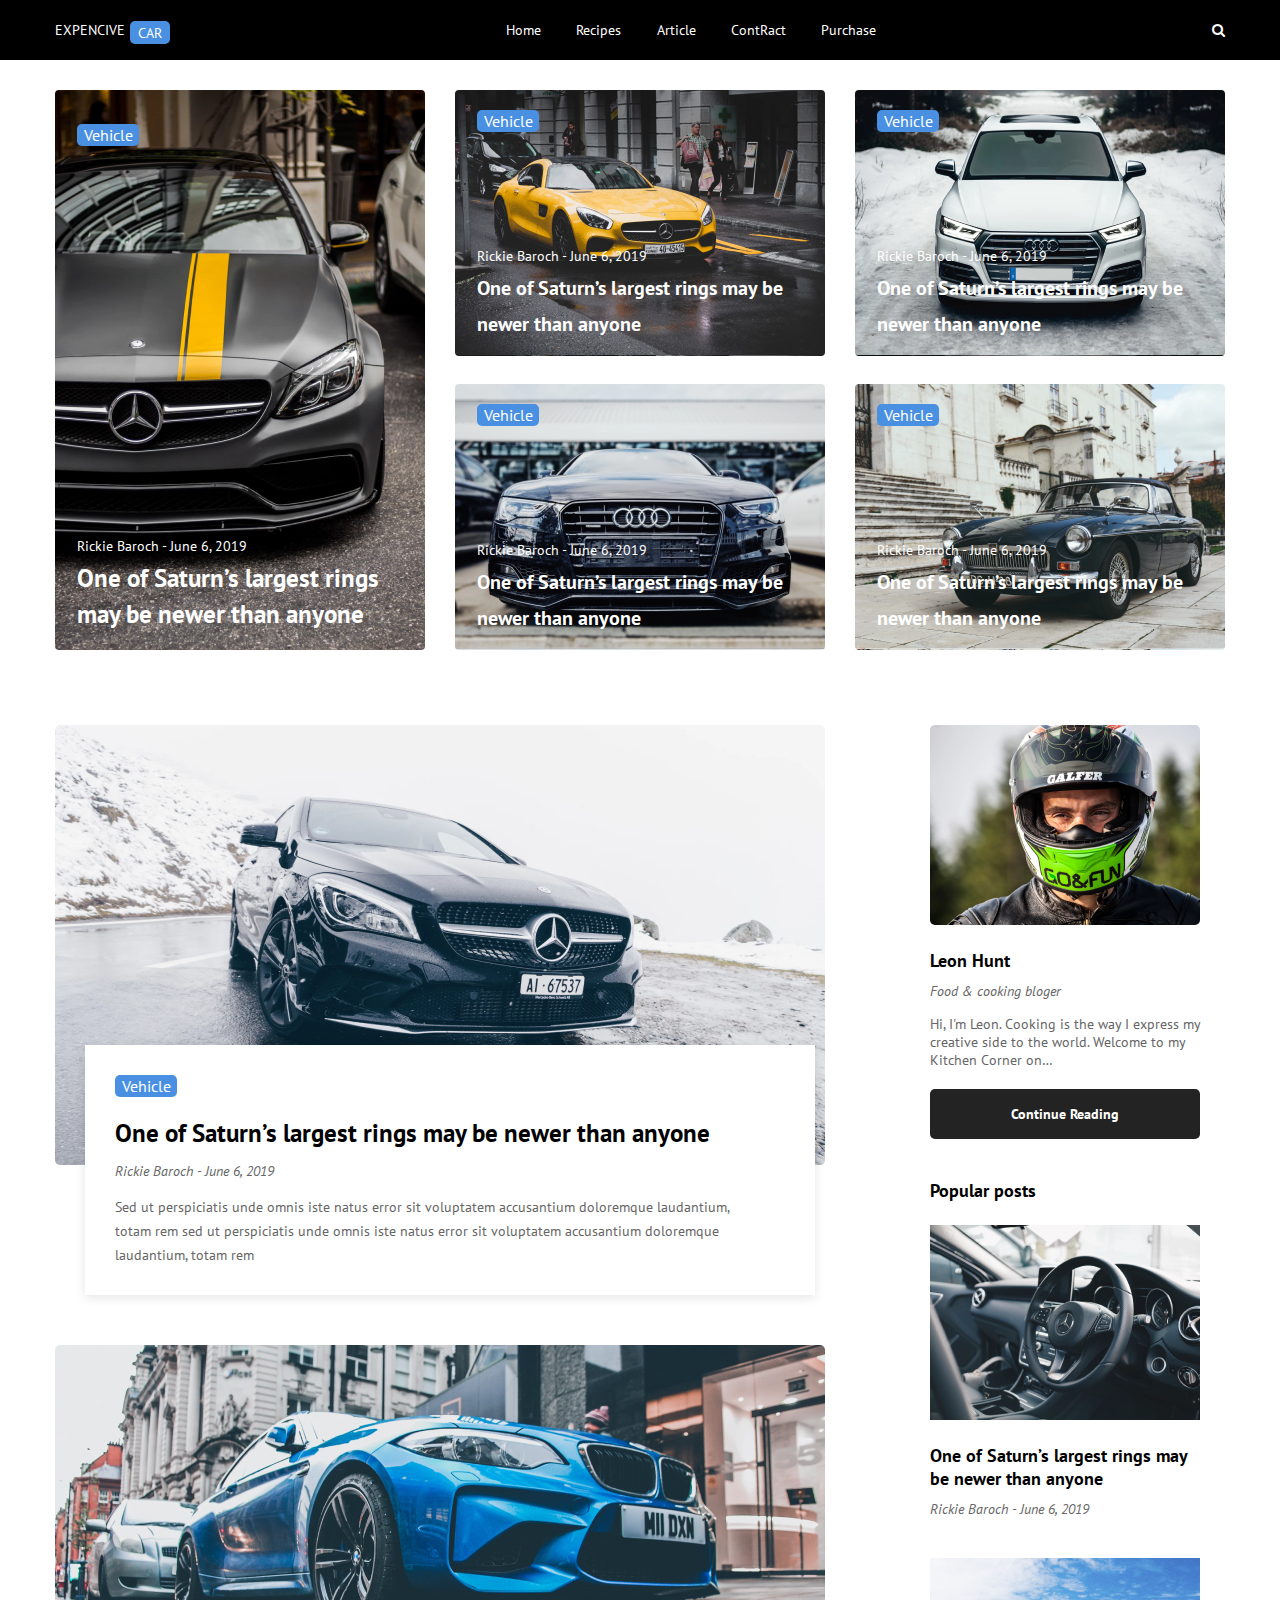
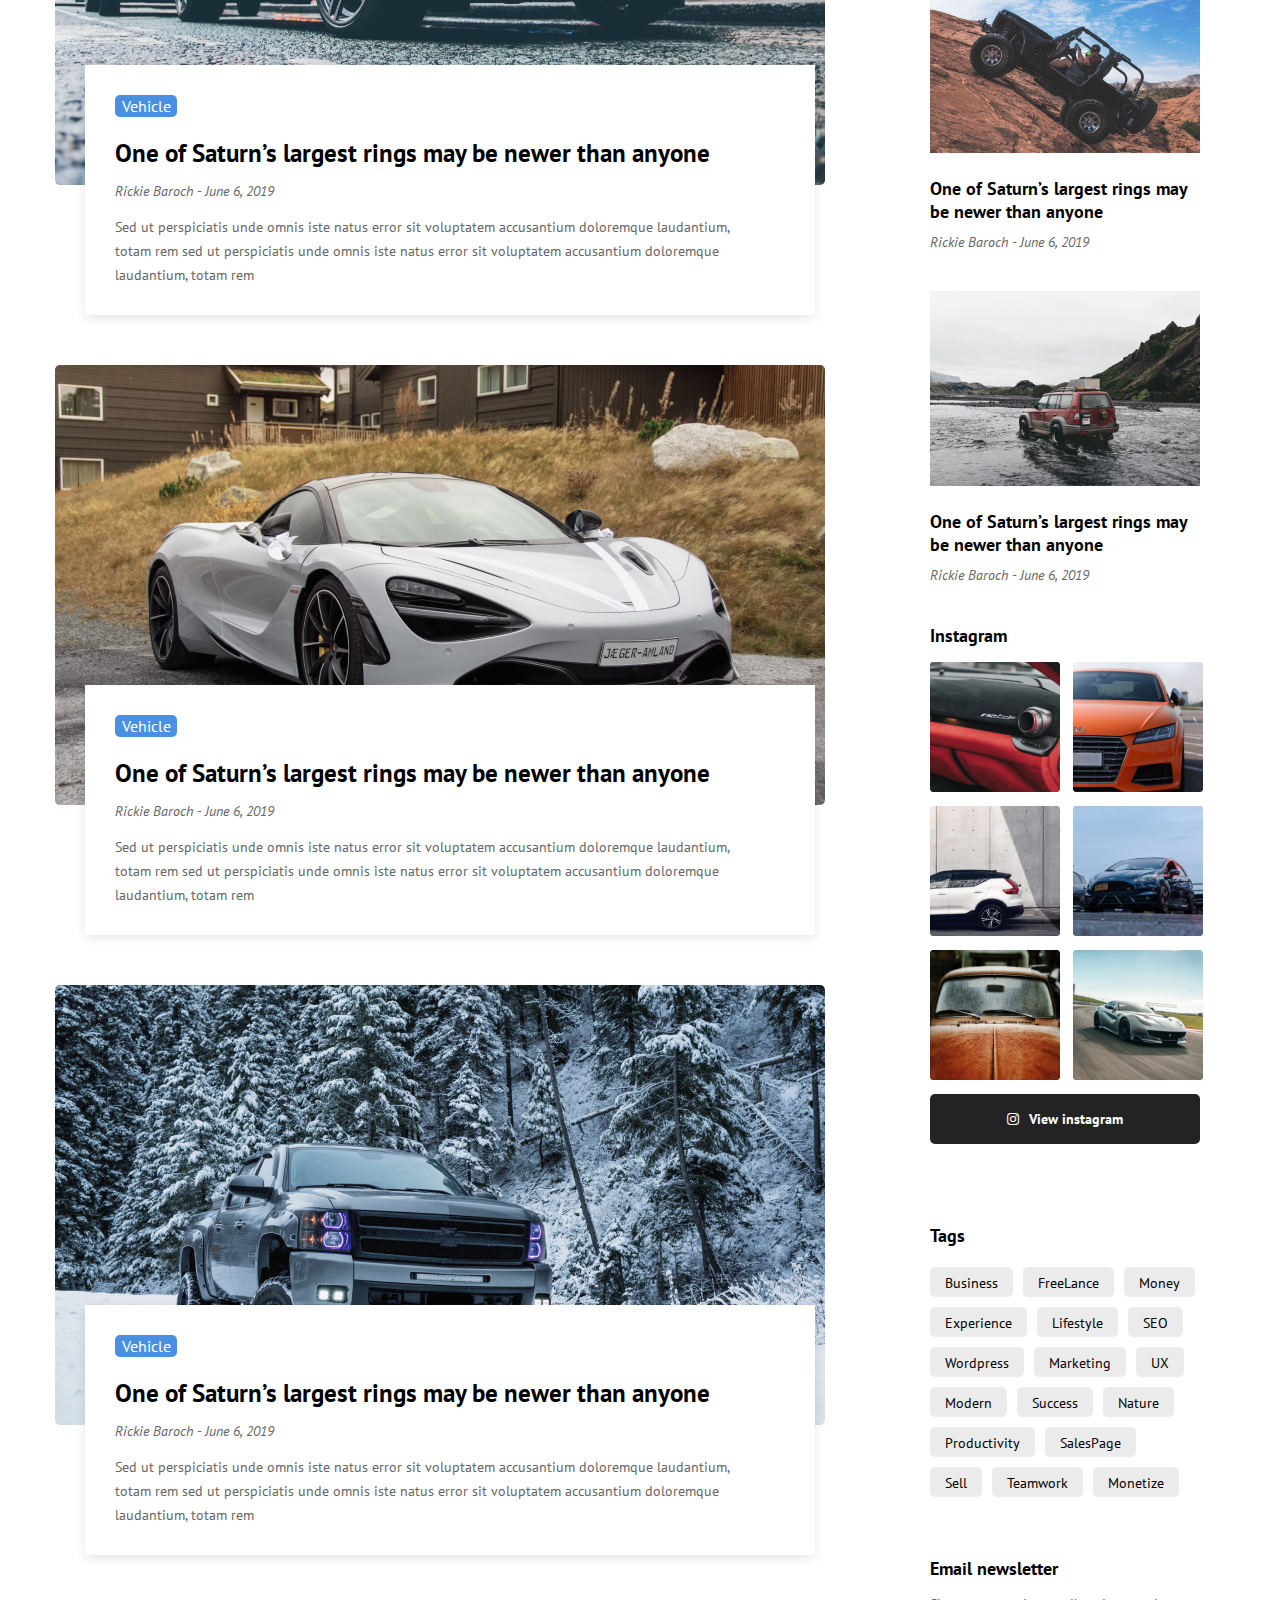
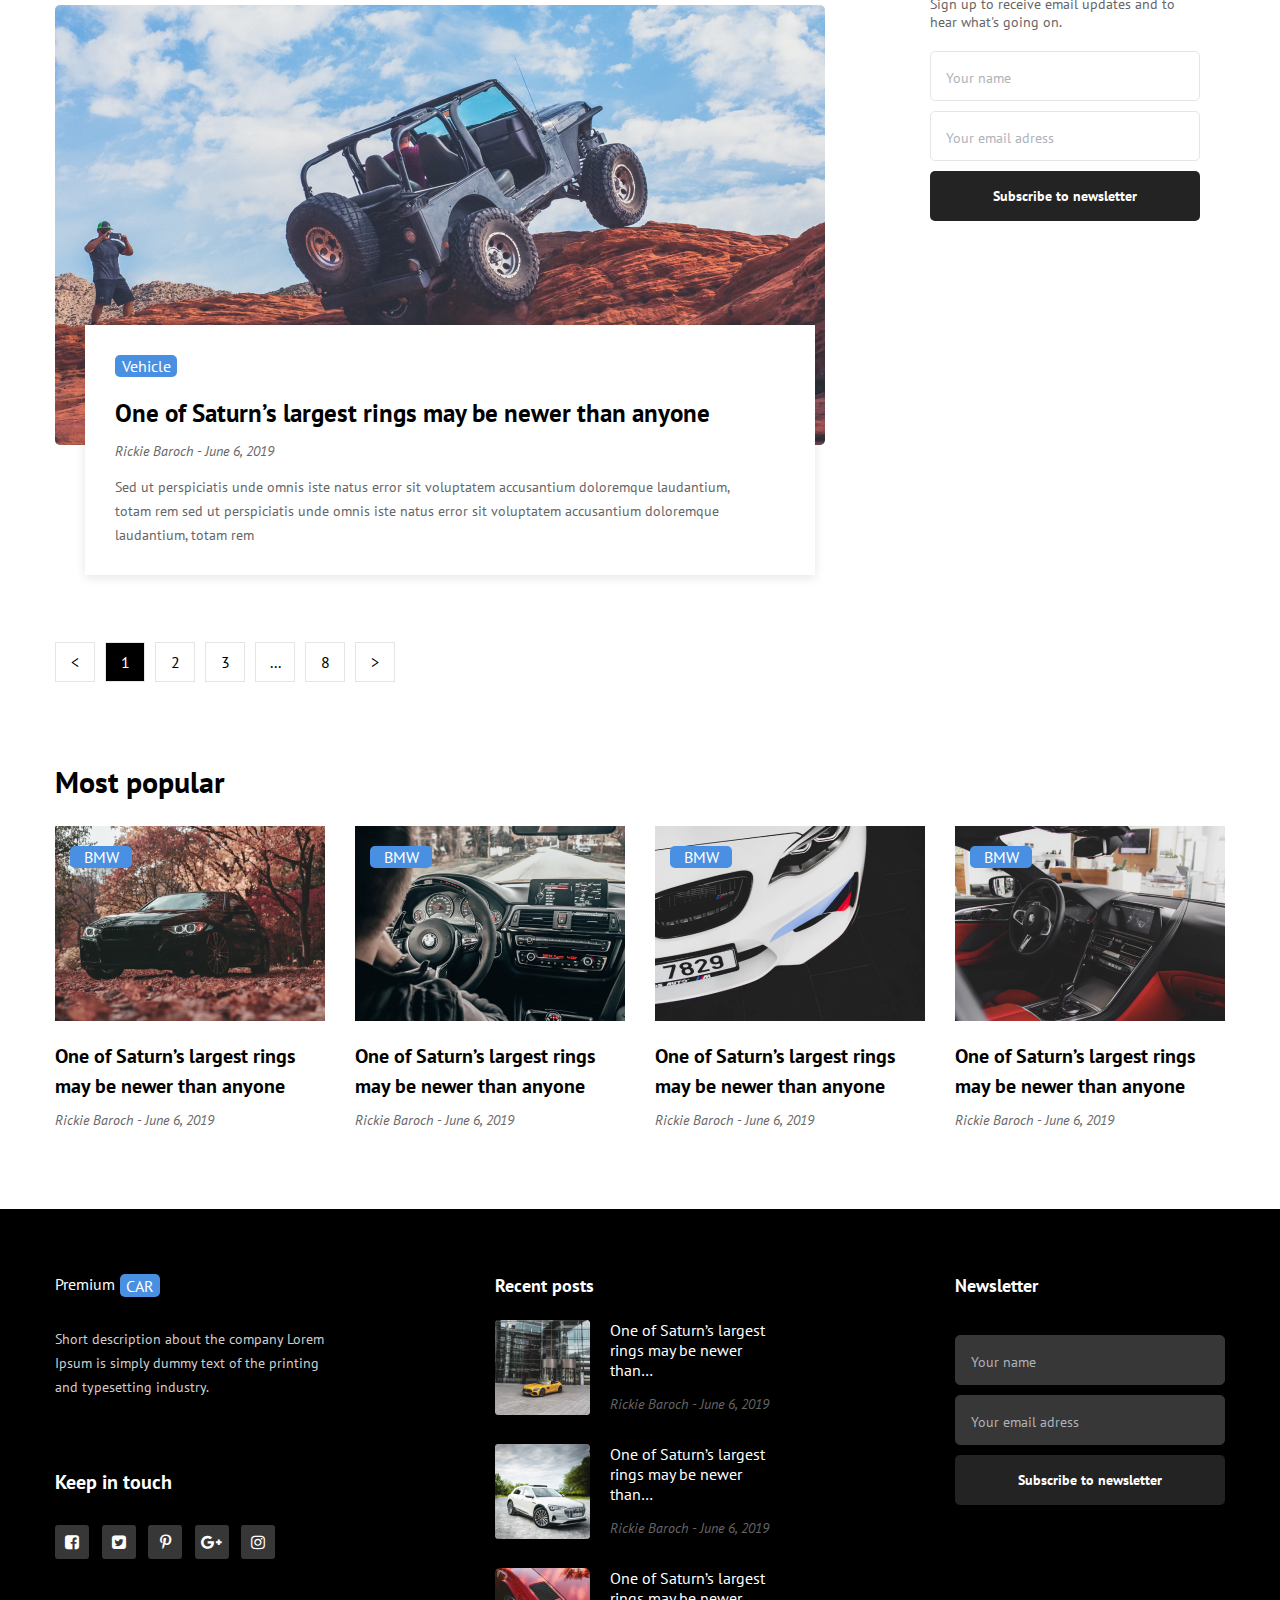
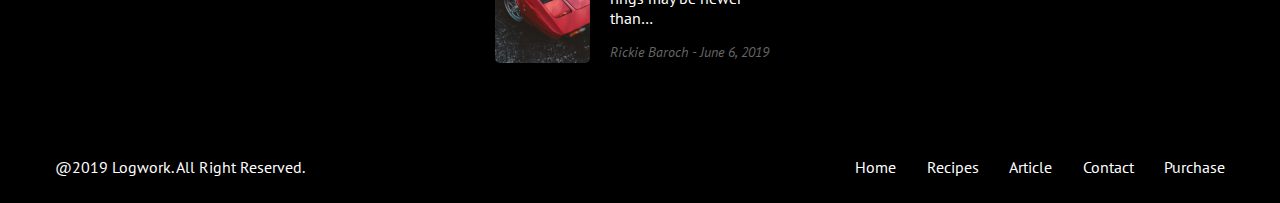
<file: index.html>
<!DOCTYPE html>
<html>

<head>
    <meta charset="utf-8">
    <meta name="viewport" content="width=device-width, initial-scale=1">
    <link rel="stylesheet" type="text/css" href="https://cdnjs.cloudflare.com/ajax/libs/font-awesome/4.7.0/css/font-awesome.min.css">
    <link rel="preconnect" href="https://fonts.googleapis.com">
    <link rel="preconnect" href="https://fonts.gstatic.com" crossorigin>
    <link href="https://fonts.googleapis.com/css2?family=Inter:wght@700&family=PT+Sans:ital,wght@0,400;0,700;1,400&family=Roboto:wght@700&display=swap" rel="stylesheet">
    <link rel="stylesheet" type="text/css" href="lesson-4.css">
    <title>branch main</title>
</head>

<body>
    <header>
        <div class="container_general">
            <div class="head_navigation">
                <div class="premium">
                    <span>EXPENCIVE</span>
                    <div class="car">CAR</div>
                </div>
                <div class="head_menu">
                    <ul>
                        <li><a href="#">Home</a></li>
                        <li><a href="#">Recipes</a></li>
                        <li><a href="#">Article</a></li>
                        <li><a href="#">ContRact</a></li>
                        <li><a href="#">Purchase</a></li>
                    </ul>
                </div>
                <div class="search_icon">
                    <i class="fa fa-search" aria-hidden="true"></i>
                </div>
            </div>
        </div>
    </header>
    <div class="container_general">
        <div class="previews">
            <div class="preview_1">
                <div class="vehicle_button_1">Vehicle</div>
                <div class="text_14_normal">Rickie Baroch - June 6, 2019</div>
                <div class="text_25_normal">One of Saturn’s largest rings may be newer than anyone</div>
            </div>
            <div class="preview_2">
                <div class="previev_2_1">
                    <div class="vehicle_button_2">Vehicle</div>
                    <div class="text_14_normal">Rickie Baroch - June 6, 2019</div>
                    <div class="text_20_normal">One of Saturn’s largest rings may be newer than anyone</div>
                </div>
                <div class="previev_2_2">
                    <div class="vehicle_button_2">Vehicle</div>
                    <div class="text_14_normal">Rickie Baroch - June 6, 2019</div>
                    <div class="text_20_normal">One of Saturn’s largest rings may be newer than anyone</div>
                </div>
            </div>
            <div class="preview_3">
                <div class="previev_3_1">
                    <div class="vehicle_button_2">Vehicle</div>
                    <div class="text_14_normal">Rickie Baroch - June 6, 2019</div>
                    <div class="text_20_normal">One of Saturn’s largest rings may be newer than anyone</div>
                </div>
                <div class="previev_3_2">
                    <div class="vehicle_button_2">Vehicle</div>
                    <div class="text_14_normal">Rickie Baroch - June 6, 2019</div>
                    <div class="text_20_normal">One of Saturn’s largest rings may be newer than anyone</div>
                </div>
            </div>
        </div>
        <div class="main_info">
            <div class="articles">
                <div class="post_1">
                    <div class="art_background_1">
                    </div>
                    <div class="art_text_1">
                        <div class="vehicle_button_articles">Vehicle</div>
                        <p class="p_25_normal">One of Saturn’s largest rings may be newer than anyone</p>
                        <p class="p_14_ital">Rickie Baroch - June 6, 2019</p>
                        <p class="p_14_normal">Sed ut perspiciatis unde omnis iste natus error sit voluptatem accusantium doloremque laudantium, totam rem sed ut perspiciatis unde omnis iste natus error sit voluptatem accusantium doloremque laudantium, totam rem</p>
                    </div>
                </div>
                <div class="post_2">
                    <div class="art_background_2">
                    </div>
                    <div class="art_text_1">
                        <div class="vehicle_button_articles">Vehicle</div>
                        <p class="p_25_normal">One of Saturn’s largest rings may be newer than anyone</p>
                        <p class="p_14_ital">Rickie Baroch - June 6, 2019</p>
                        <p class="p_14_normal">Sed ut perspiciatis unde omnis iste natus error sit voluptatem accusantium doloremque laudantium, totam rem sed ut perspiciatis unde omnis iste natus error sit voluptatem accusantium doloremque laudantium, totam rem</p>
                    </div>
                </div>
                <div class="post_3">
                    <div class="art_background_3">
                    </div>
                    <div class="art_text_1">
                        <div class="vehicle_button_articles">Vehicle</div>
                        <p class="p_25_normal">One of Saturn’s largest rings may be newer than anyone</p>
                        <p class="p_14_ital">Rickie Baroch - June 6, 2019</p>
                        <p class="p_14_normal">Sed ut perspiciatis unde omnis iste natus error sit voluptatem accusantium doloremque laudantium, totam rem sed ut perspiciatis unde omnis iste natus error sit voluptatem accusantium doloremque laudantium, totam rem</p>
                    </div>
                </div>
                <div class="post_4">
                    <div class="art_background_4">
                    </div>
                    <div class="art_text_1">
                        <div class="vehicle_button_articles">Vehicle</div>
                        <p class="p_25_normal">One of Saturn’s largest rings may be newer than anyone</p>
                        <p class="p_14_ital">Rickie Baroch - June 6, 2019</p>
                        <p class="p_14_normal">Sed ut perspiciatis unde omnis iste natus error sit voluptatem accusantium doloremque laudantium, totam rem sed ut perspiciatis unde omnis iste natus error sit voluptatem accusantium doloremque laudantium, totam rem</p>
                    </div>
                </div>
                <div class="post_5">
                    <div class="art_background_5">
                    </div>
                    <div class="art_text_1">
                        <div class="vehicle_button_articles">Vehicle</div>
                        <p class="p_25_normal">One of Saturn’s largest rings may be newer than anyone</p>
                        <p class="p_14_ital">Rickie Baroch - June 6, 2019</p>
                        <p class="p_14_normal">Sed ut perspiciatis unde omnis iste natus error sit voluptatem accusantium doloremque laudantium, totam rem sed ut perspiciatis unde omnis iste natus error sit voluptatem accusantium doloremque laudantium, totam rem</p>
                    </div>
                </div>
            </div>
            <div class="sidebar">
                <div class="side_post_1">
                    <div class="racer">
                        <img src="sidebar-1.png"></div>
                    <p class="sidebar_18_bold">Leon Hunt</p>
                    <p class="sidebar_14_ital">Food & cooking bloger</p>
                    <p class="sidebar_14_normal">Hi, I'm Leon. Cooking is the way I express my creative side to the world. Welcome to my Kitchen Corner on…</p>
                    <div class="sidebar_button">Continue Reading</div>
                </div>
                <p class="sidebar_18_bold">Popular posts</p>
                <div class="side_post_2">
                    <div class="sidebar_image_2">
                        <img src="sidebar-2.png">
                    </div>
                    <p class="sidebar_18_bold">One of Saturn’s largest rings may be newer than anyone</p>
                    <p class="sidebar_14_ital">Rickie Baroch - June 6, 2019</p>
                </div>
                <div class="side_post_3">
                    <div class="sidebar_image_4">
                        <img src="sidebar-3.png">
                    </div>
                    <p class="sidebar_18_bold">One of Saturn’s largest rings may be newer than anyone</p>
                    <p class="sidebar_14_ital">Rickie Baroch - June 6, 2019</p>
                </div>
                <div class="side_post_4">
                    <div class="sidebar_image_4">
                        <img src="sidebar-4.png">
                    </div>
                    <p class="sidebar_18_bold">One of Saturn’s largest rings may be newer than anyone</p>
                    <p class="sidebar_14_ital">Rickie Baroch - June 6, 2019</p>
                </div>
                <p class="sidebar_18_bold">Instagram</p>
                <div class="instagram_images">
                    <div class="left_images">
                        <img src="inst-1.png">
                        <img src="inst-3.png">
                        <img src="inst-5.png">
                    </div>
                    <div class="right_images">
                        <img src="inst-2.png">
                        <img src="inst-4.png">
                        <img src="inst-6.png">
                    </div>
                </div>
                <div class="sidebar_button">
                    <i class="fa fa-instagram" aria-hidden="true"></i>View instagram</div>
                <p class="p-tags">Tags</p>
                <div class="tags">
                    <div class="tag_blocks">Business</div>
                    <div class="tag_blocks">FreeLance</div>
                    <div class="tag_blocks">Money</div>
                    <div class="tag_blocks">Experience</div>
                    <div class="tag_blocks">Lifestyle</div>
                    <div class="tag_blocks">SEO</div>
                    <div class="tag_blocks">Wordpress</div>
                    <div class="tag_blocks">Marketing</div>
                    <div class="tag_blocks">UX</div>
                    <div class="tag_blocks">Modern</div>
                    <div class="tag_blocks">Success</div>
                    <div class="tag_blocks">Nature</div>
                    <div class="tag_blocks">Productivity</div>
                    <div class="tag_blocks">SalesPage</div>
                    <div class="tag_blocks">Sell</div>
                    <div class="tag_blocks">Teamwork</div>
                    <div class="tag_blocks">Monetize</div>
                </div>
                <div class="email">
                    <p class="p_email">Email newsletter</p>
                    <p class="sidebar_14_normal">Sign up to receive email updates and to hear what's going on.</p>
                    <div class="enter_info">
                        Your name
                    </div>
                    <div class="enter_info">Your email adress</div>
                    <div class="sidebar_button">Subscribe to newsletter</div>
                </div>
            </div>
        </div>
        <div class="page_numbers">
            <div class="pages_general">
                <</div> <div class="page_active">1
            </div>
            <div class="pages_general">2</div>
            <div class="pages_general">3</div>
            <div class="pages_general">...</div>
            <div class="pages_general">8</div>
            <div class="pages_general">></div>
        </div>
        <p class="most_popular">Most popular</p>
        <div class="cars_popular">
            <div class="car_popular-every">
                <div class="popular_button_photo_1">
                    <div class="bmw_button">BMW</div>
                </div>
                <p class="popular_20px_bold">One of Saturn’s largest rings may be newer than anyone</p>
                <div class="sidebar_14_ital">Rickie Baroch - June 6, 2019</div>
            </div>
            <div class="car_popular-every">
                <div class="popular_button_photo_2">
                    <div class="bmw_button">BMW</div>
                </div>
                <p class="popular_20px_bold">One of Saturn’s largest rings may be newer than anyone</p>
                <div class="sidebar_14_ital">Rickie Baroch - June 6, 2019</div>
            </div>
            <div class="car_popular-every">
                <div class="popular_button_photo_3">
                    <div class="bmw_button">BMW</div>
                </div>
                <p class="popular_20px_bold">One of Saturn’s largest rings may be newer than anyone</p>
                <div class="sidebar_14_ital">Rickie Baroch - June 6, 2019</div>
            </div>
            <div class="car_popular-every">
                <div class="popular_button_photo_4">
                    <div class="bmw_button">BMW</div>
                </div>
                <p class="popular_20px_bold">One of Saturn’s largest rings may be newer than anyone</p>
                <div class="sidebar_14_ital">Rickie Baroch - June 6, 2019</div>
            </div>
        </div>
    </div>
    <footer>
        <div class="container_general">
            <div class="footer_row_1">
                <div class="keep_in_touch">
                    <div class="premium">
                        <span>Premium</span>
                        <div class="car">CAR</div>
                    </div>
                    <p class="p_14_normal">
                        Short description about the company Lorem Ipsum is simply dummy text of the printing and typesetting industry.</p>
                    <div class="text_20_normal">
                        Keep in touch
                    </div>
                    <ul>
                        <li>
                            <a href="https://ru-ru.facebook.com/"><i class="fa fa-facebook-square" aria-hidden="true"></i></a></li>
                        <li>
                            <a href="https://twitter.com/?lang=ru">
                                <i class="fa fa-twitter-square" aria-hidden="true"></i></a>
                        </li>
                        <li><i class="fa fa-pinterest-p" aria-hidden="true"></i></li>
                        <li><i class="fa fa-google-plus" aria-hidden="true"></i></li>
                        <li><i class="fa fa-instagram" aria-hidden="true"></i></li>
                    </ul>
                </div>
                <div class="recent_posts">
                    <p class="p_email">Recent posts</p>
                    <div class="recent_post_1">
                        <div class="recent_photo_1">
                            <img src="recent-1.png">
                        </div>
                        <div class="recent_text">
                            <p class="recent_15">One of Saturn’s largest rings may be newer than…</p>
                            <div class="sidebar_14_ital">Rickie Baroch - June 6, 2019</div>
                        </div>
                    </div>
                    <div class="recent_post_1">
                        <div class="recent_photo_1">
                            <img src="recent-2.png">
                        </div>
                        <div class="recent_text">
                            <p class="recent_15">One of Saturn’s largest rings may be newer than…</p>
                            <div class="sidebar_14_ital">Rickie Baroch - June 6, 2019</div>
                        </div>
                    </div>
                    <div class="recent_post_1">
                        <div class="recent_photo_1">
                            <img style="border-radius: 5px;" src="recent-3.png">
                        </div>
                        <div class="recent_text">
                            <p class="recent_15">One of Saturn’s largest rings may be newer than…</p>
                            <div class="sidebar_14_ital">Rickie Baroch - June 6, 2019</div>
                        </div>
                    </div>
                </div>
                <div class="footer_email">
                    <p class="p_email">Newsletter</p>
                    <div class="enter_info">
                        Your name
                    </div>
                    <div class="enter_info">Your email adress</div>
                    <div class="sidebar_button">Subscribe to newsletter</div>
                </div>
            </div>
        </div>
        <div class="container_general">
            <div class="footer_row_2">
                <p class="p_row_2">@2019 Logwork. All Right Reserved.</p>
                <div class="footer_menu">
                    <ul>
                        <li><a href="#">Home</a></li>
                        <li><a href="#">Recipes</a></li>
                        <li><a href="#">Article</a></li>
                        <li><a href="#">Contact</a></li>
                        <li><a href="#">Purchase</a></li>
                    </ul>
                </div>
            </div>
        </div>
    </footer>
</body>

</html>
</file>
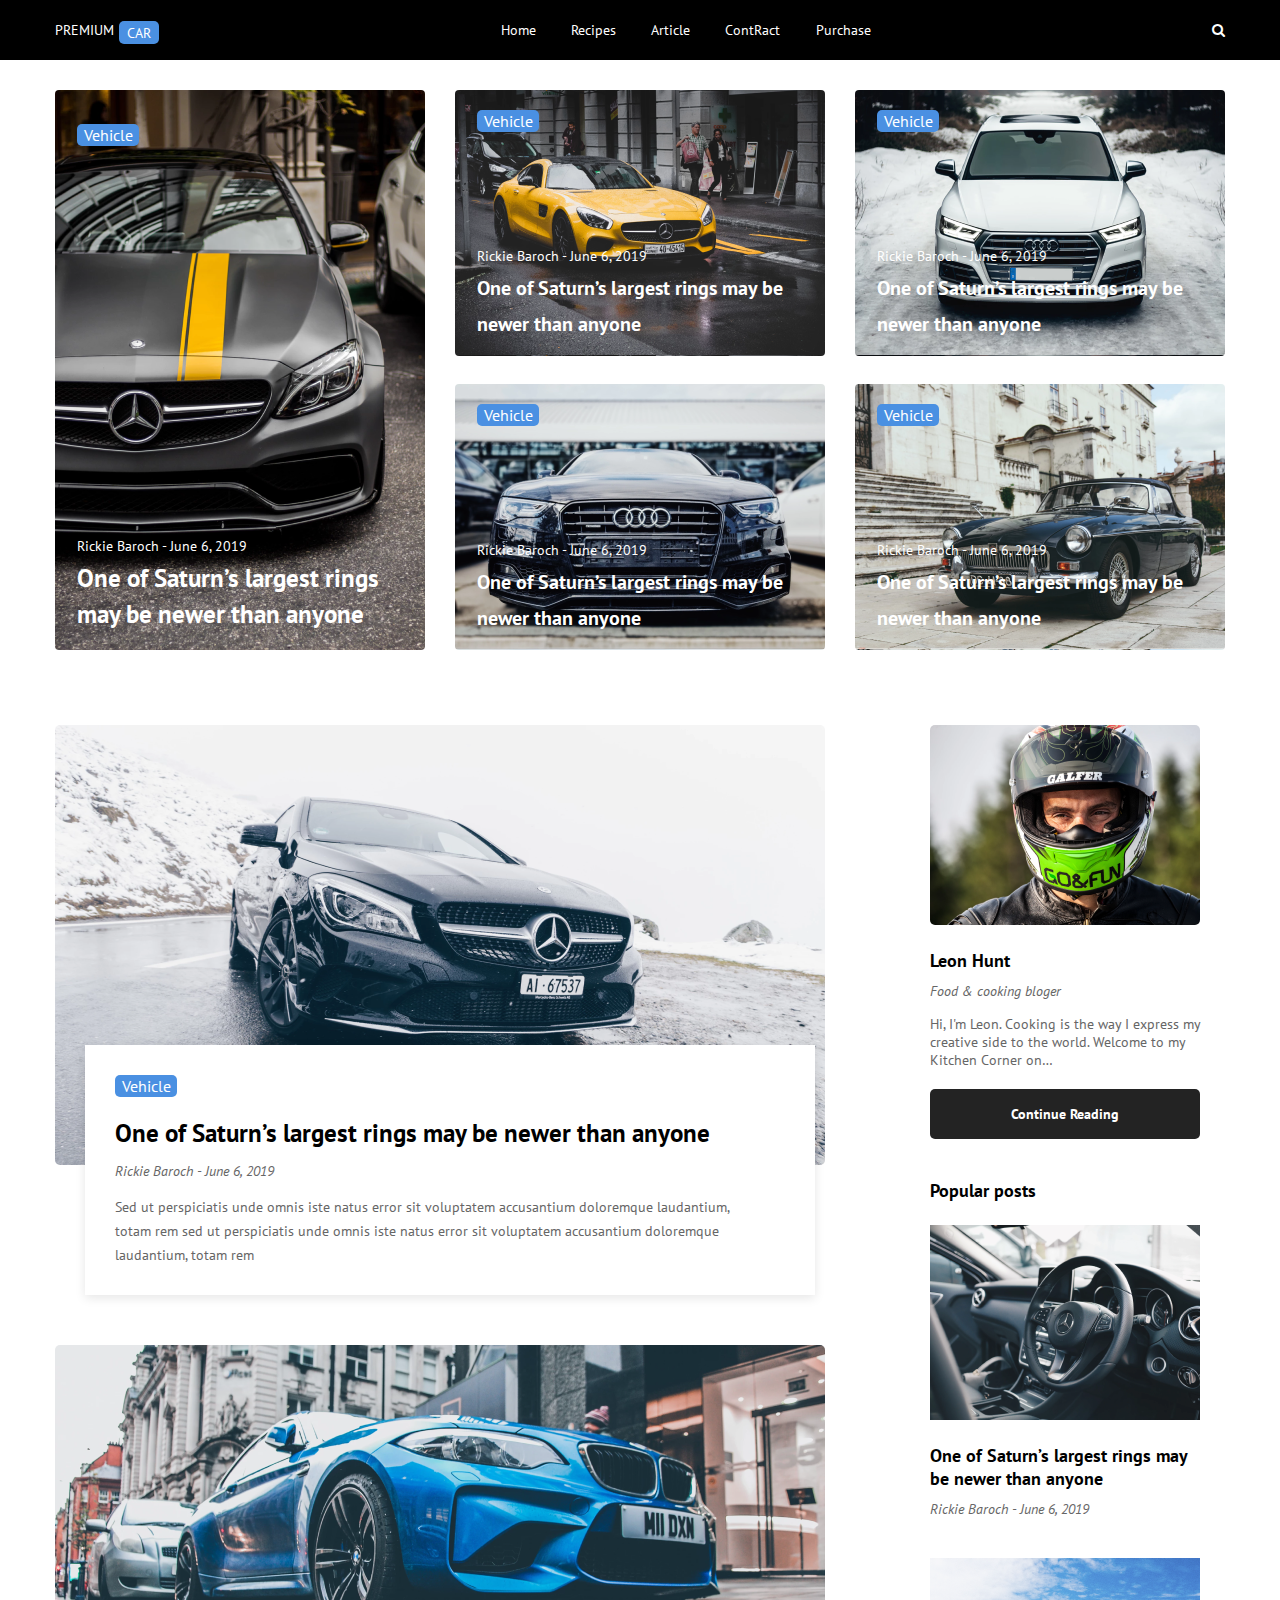
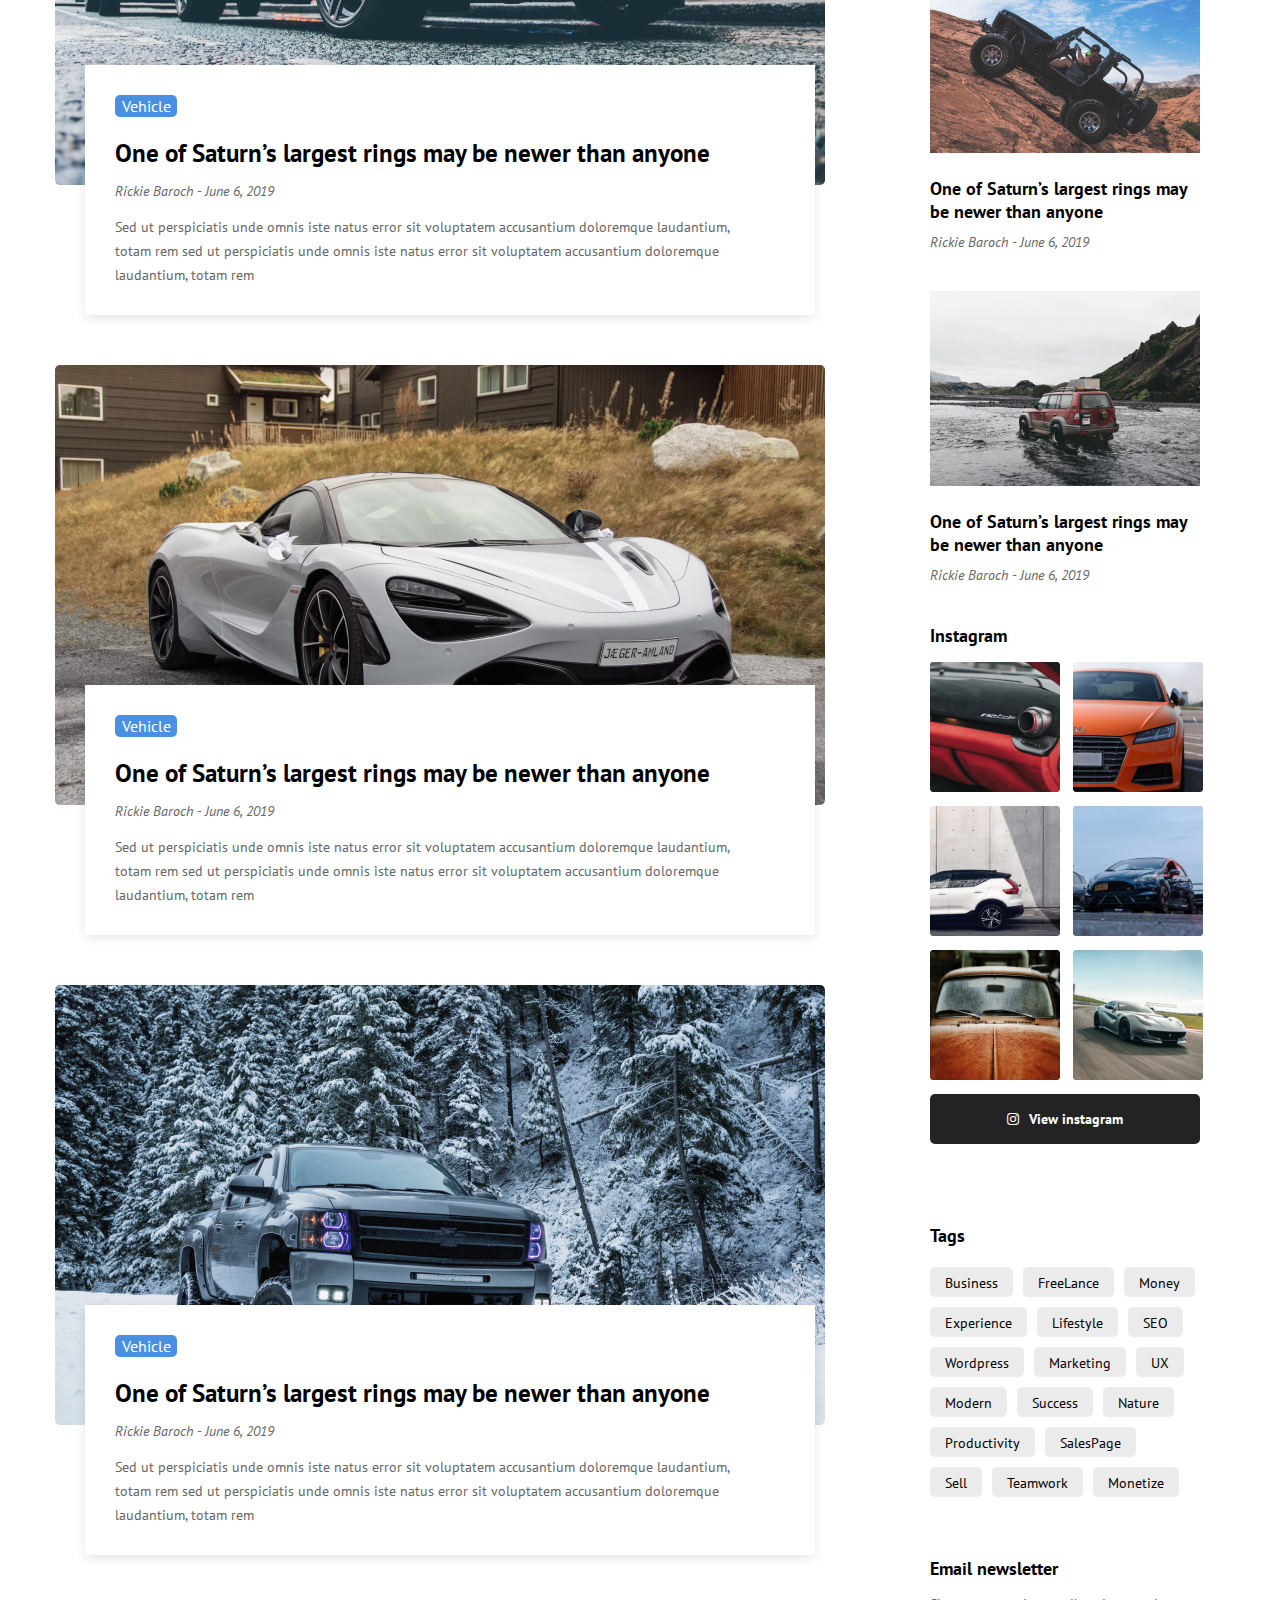
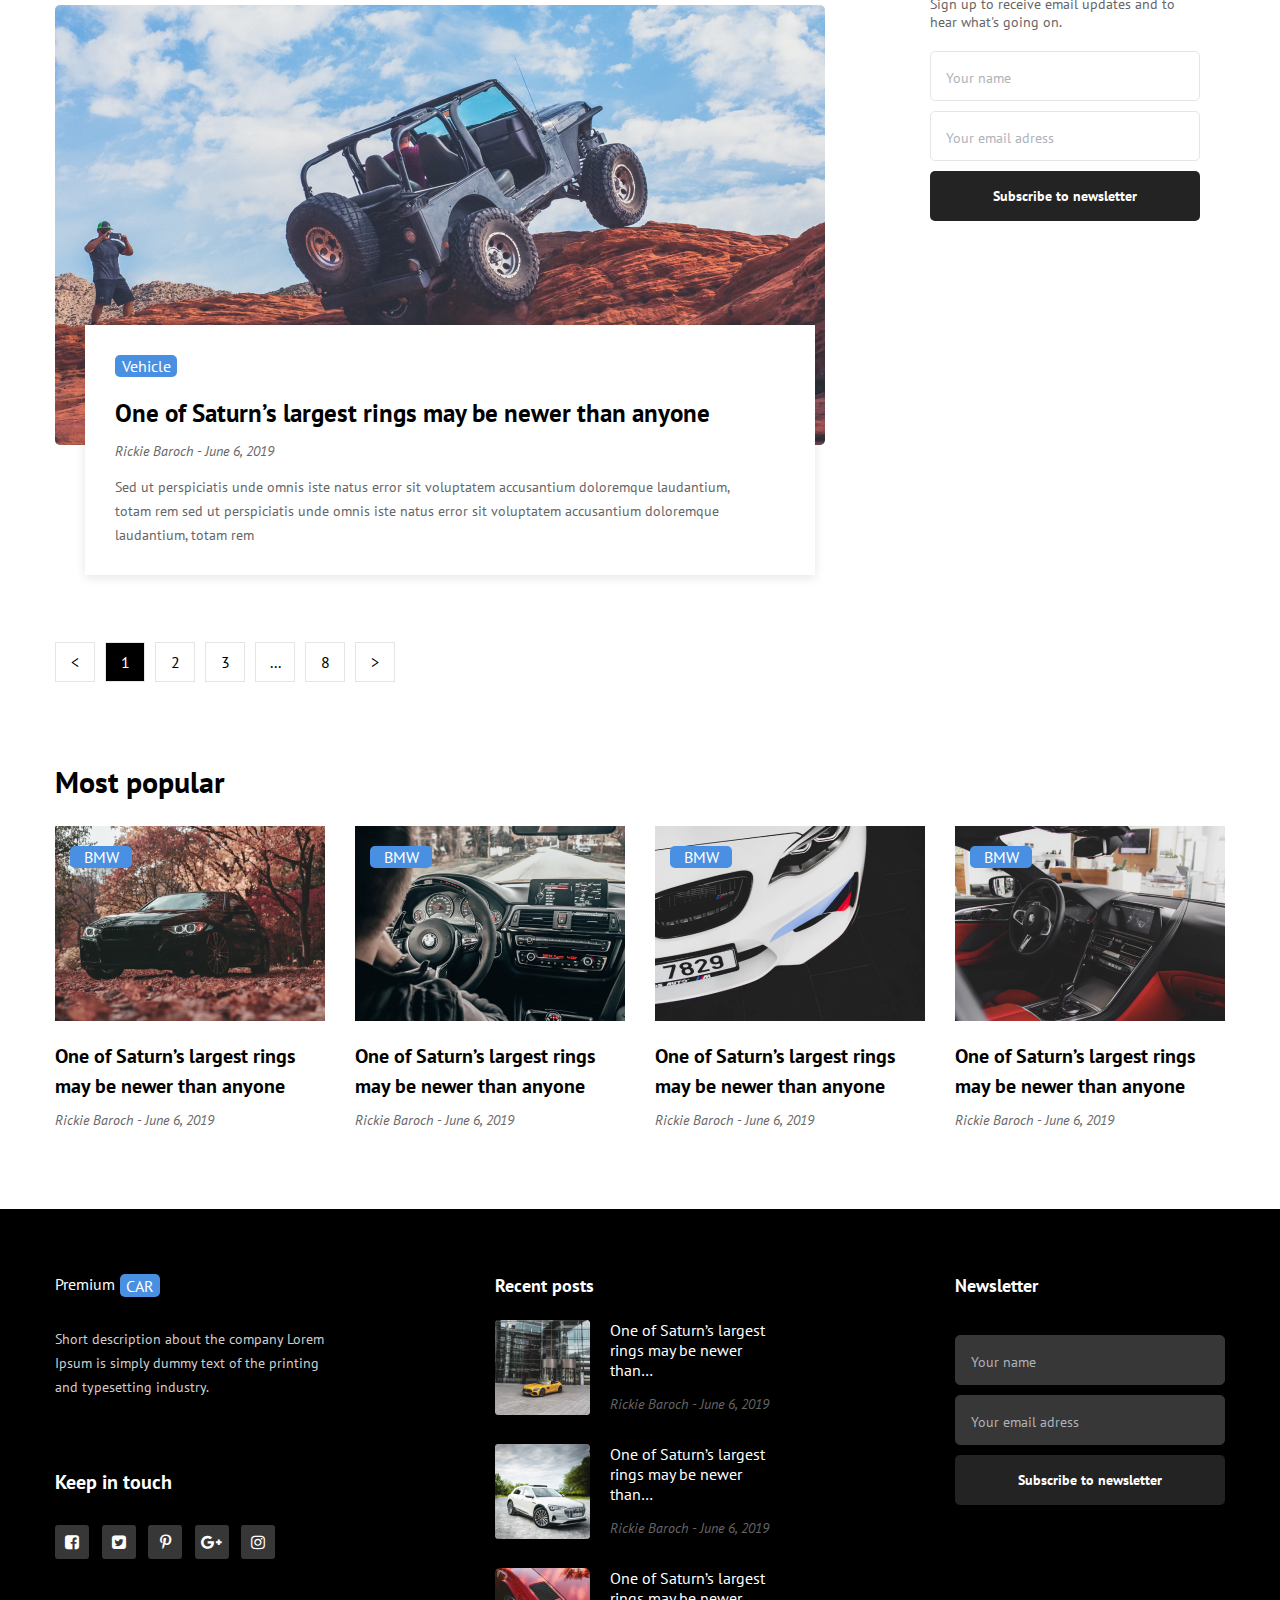
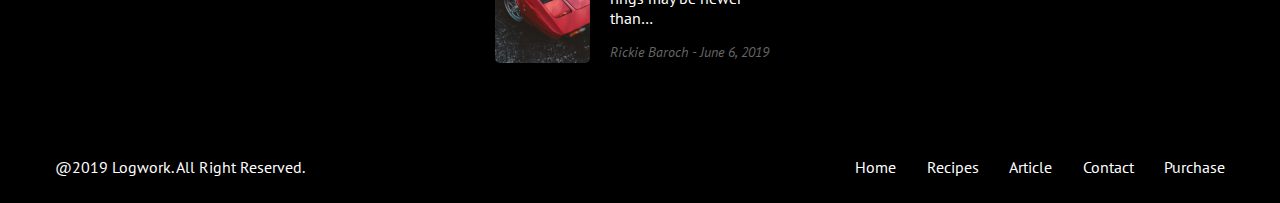
<file: lesson-4.html>
<!DOCTYPE html>
<html>

<head>
    <meta charset="utf-8">
    <meta name="viewport" content="width=device-width, initial-scale=1">
    <link rel="stylesheet" type="text/css" href="https://cdnjs.cloudflare.com/ajax/libs/font-awesome/4.7.0/css/font-awesome.min.css">
    <link rel="preconnect" href="https://fonts.googleapis.com">
    <link rel="preconnect" href="https://fonts.gstatic.com" crossorigin>
    <link href="https://fonts.googleapis.com/css2?family=Inter:wght@700&family=PT+Sans:ital,wght@0,400;0,700;1,400&family=Roboto:wght@700&display=swap" rel="stylesheet">
    <link rel="stylesheet" type="text/css" href="lesson-4.css">
    <title>lesson-4</title>
</head>

<body>
    <header>
        <div class="container_general">
            <div class="head_navigation">
                <div class="premium">
                    <span>PREMIUM</span>
                    <div class="car">CAR</div>
                </div>
                <div class="head_menu">
                    <ul>
                        <li><a href="#">Home</a></li>
                        <li><a href="#">Recipes</a></li>
                        <li><a href="#">Article</a></li>
                        <li><a href="#">ContRact</a></li>
                        <li><a href="#">Purchase</a></li>
                    </ul>
                </div>
                <div class="search_icon">
                    <i class="fa fa-search" aria-hidden="true"></i>
                </div>
            </div>
        </div>
    </header>
    <div class="container_general">
        <div class="previews">
            <div class="preview_1">
                <div class="vehicle_button_1">Vehicle</div>
                <div class="text_14_normal">Rickie Baroch - June 6, 2019</div>
                <div class="text_25_normal">One of Saturn’s largest rings may be newer than anyone</div>
            </div>
            <div class="preview_2">
                <div class="previev_2_1">
                    <div class="vehicle_button_2">Vehicle</div>
                    <div class="text_14_normal">Rickie Baroch - June 6, 2019</div>
                    <div class="text_20_normal">One of Saturn’s largest rings may be newer than anyone</div>
                </div>
                <div class="previev_2_2">
                    <div class="vehicle_button_2">Vehicle</div>
                    <div class="text_14_normal">Rickie Baroch - June 6, 2019</div>
                    <div class="text_20_normal">One of Saturn’s largest rings may be newer than anyone</div>
                </div>
            </div>
            <div class="preview_3">
                <div class="previev_3_1">
                    <div class="vehicle_button_2">Vehicle</div>
                    <div class="text_14_normal">Rickie Baroch - June 6, 2019</div>
                    <div class="text_20_normal">One of Saturn’s largest rings may be newer than anyone</div>
                </div>
                <div class="previev_3_2">
                    <div class="vehicle_button_2">Vehicle</div>
                    <div class="text_14_normal">Rickie Baroch - June 6, 2019</div>
                    <div class="text_20_normal">One of Saturn’s largest rings may be newer than anyone</div>
                </div>
            </div>
        </div>
        <div class="main_info">
            <div class="articles">
                <div class="post_1">
                    <div class="art_background_1">
                    </div>
                    <div class="art_text_1">
                        <div class="vehicle_button_articles">Vehicle</div>
                        <p class="p_25_normal">One of Saturn’s largest rings may be newer than anyone</p>
                        <p class="p_14_ital">Rickie Baroch - June 6, 2019</p>
                        <p class="p_14_normal">Sed ut perspiciatis unde omnis iste natus error sit voluptatem accusantium doloremque laudantium, totam rem sed ut perspiciatis unde omnis iste natus error sit voluptatem accusantium doloremque laudantium, totam rem</p>
                    </div>
                </div>
                <div class="post_2">
                    <div class="art_background_2">
                    </div>
                    <div class="art_text_1">
                        <div class="vehicle_button_articles">Vehicle</div>
                        <p class="p_25_normal">One of Saturn’s largest rings may be newer than anyone</p>
                        <p class="p_14_ital">Rickie Baroch - June 6, 2019</p>
                        <p class="p_14_normal">Sed ut perspiciatis unde omnis iste natus error sit voluptatem accusantium doloremque laudantium, totam rem sed ut perspiciatis unde omnis iste natus error sit voluptatem accusantium doloremque laudantium, totam rem</p>
                    </div>
                </div>
                <div class="post_3">
                    <div class="art_background_3">
                    </div>
                    <div class="art_text_1">
                        <div class="vehicle_button_articles">Vehicle</div>
                        <p class="p_25_normal">One of Saturn’s largest rings may be newer than anyone</p>
                        <p class="p_14_ital">Rickie Baroch - June 6, 2019</p>
                        <p class="p_14_normal">Sed ut perspiciatis unde omnis iste natus error sit voluptatem accusantium doloremque laudantium, totam rem sed ut perspiciatis unde omnis iste natus error sit voluptatem accusantium doloremque laudantium, totam rem</p>
                    </div>
                </div>
                <div class="post_4">
                    <div class="art_background_4">
                    </div>
                    <div class="art_text_1">
                        <div class="vehicle_button_articles">Vehicle</div>
                        <p class="p_25_normal">One of Saturn’s largest rings may be newer than anyone</p>
                        <p class="p_14_ital">Rickie Baroch - June 6, 2019</p>
                        <p class="p_14_normal">Sed ut perspiciatis unde omnis iste natus error sit voluptatem accusantium doloremque laudantium, totam rem sed ut perspiciatis unde omnis iste natus error sit voluptatem accusantium doloremque laudantium, totam rem</p>
                    </div>
                </div>
                <div class="post_5">
                    <div class="art_background_5">
                    </div>
                    <div class="art_text_1">
                        <div class="vehicle_button_articles">Vehicle</div>
                        <p class="p_25_normal">One of Saturn’s largest rings may be newer than anyone</p>
                        <p class="p_14_ital">Rickie Baroch - June 6, 2019</p>
                        <p class="p_14_normal">Sed ut perspiciatis unde omnis iste natus error sit voluptatem accusantium doloremque laudantium, totam rem sed ut perspiciatis unde omnis iste natus error sit voluptatem accusantium doloremque laudantium, totam rem</p>
                    </div>
                </div>
            </div>
            <div class="sidebar">
                <div class="side_post_1">
                    <div class="racer">
                        <img src="sidebar-1.png"></div>
                    <p class="sidebar_18_bold">Leon Hunt</p>
                    <p class="sidebar_14_ital">Food & cooking bloger</p>
                    <p class="sidebar_14_normal">Hi, I'm Leon. Cooking is the way I express my creative side to the world. Welcome to my Kitchen Corner on…</p>
                    <div class="sidebar_button">Continue Reading</div>
                </div>
                <p class="sidebar_18_bold">Popular posts</p>
                <div class="side_post_2">
                    <div class="sidebar_image_2">
                        <img src="sidebar-2.png">
                    </div>
                    <p class="sidebar_18_bold">One of Saturn’s largest rings may be newer than anyone</p>
                    <p class="sidebar_14_ital">Rickie Baroch - June 6, 2019</p>
                </div>
                <div class="side_post_3">
                    <div class="sidebar_image_4">
                        <img src="sidebar-3.png">
                    </div>
                    <p class="sidebar_18_bold">One of Saturn’s largest rings may be newer than anyone</p>
                    <p class="sidebar_14_ital">Rickie Baroch - June 6, 2019</p>
                </div>
                <div class="side_post_4">
                    <div class="sidebar_image_4">
                        <img src="sidebar-4.png">
                    </div>
                    <p class="sidebar_18_bold">One of Saturn’s largest rings may be newer than anyone</p>
                    <p class="sidebar_14_ital">Rickie Baroch - June 6, 2019</p>
                </div>
                <p class="sidebar_18_bold">Instagram</p>
                <div class="instagram_images">
                    <div class="left_images">
                        <img src="inst-1.png">
                        <img src="inst-3.png">
                        <img src="inst-5.png">
                    </div>
                    <div class="right_images">
                        <img src="inst-2.png">
                        <img src="inst-4.png">
                        <img src="inst-6.png">
                    </div>
                </div>
                <div class="sidebar_button">
                    <i class="fa fa-instagram" aria-hidden="true"></i>View instagram</div>
                <p class="p-tags">Tags</p>
                <div class="tags">
                    <div class="tag_blocks">Business</div>
                    <div class="tag_blocks">FreeLance</div>
                    <div class="tag_blocks">Money</div>
                    <div class="tag_blocks">Experience</div>
                    <div class="tag_blocks">Lifestyle</div>
                    <div class="tag_blocks">SEO</div>
                    <div class="tag_blocks">Wordpress</div>
                    <div class="tag_blocks">Marketing</div>
                    <div class="tag_blocks">UX</div>
                    <div class="tag_blocks">Modern</div>
                    <div class="tag_blocks">Success</div>
                    <div class="tag_blocks">Nature</div>
                    <div class="tag_blocks">Productivity</div>
                    <div class="tag_blocks">SalesPage</div>
                    <div class="tag_blocks">Sell</div>
                    <div class="tag_blocks">Teamwork</div>
                    <div class="tag_blocks">Monetize</div>
                </div>
                <div class="email">
                    <p class="p_email">Email newsletter</p>
                    <p class="sidebar_14_normal">Sign up to receive email updates and to hear what's going on.</p>
                    <div class="enter_info">
                        Your name
                    </div>
                    <div class="enter_info">Your email adress</div>
                    <div class="sidebar_button">Subscribe to newsletter</div>
                </div>
            </div>
        </div>
        <div class="page_numbers">
            <div class="pages_general">
                <</div> <div class="page_active">1
            </div>
            <div class="pages_general">2</div>
            <div class="pages_general">3</div>
            <div class="pages_general">...</div>
            <div class="pages_general">8</div>
            <div class="pages_general">></div>
        </div>
        <p class="most_popular">Most popular</p>
        <div class="cars_popular">
            <div class="car_popular-every">
                <div class="popular_button_photo_1">
                    <div class="bmw_button">BMW</div>
                </div>
                <p class="popular_20px_bold">One of Saturn’s largest rings may be newer than anyone</p>
                <div class="sidebar_14_ital">Rickie Baroch - June 6, 2019</div>
            </div>
            <div class="car_popular-every">
                <div class="popular_button_photo_2">
                    <div class="bmw_button">BMW</div>
                </div>
                <p class="popular_20px_bold">One of Saturn’s largest rings may be newer than anyone</p>
                <div class="sidebar_14_ital">Rickie Baroch - June 6, 2019</div>
            </div>
            <div class="car_popular-every">
                <div class="popular_button_photo_3">
                    <div class="bmw_button">BMW</div>
                </div>
                <p class="popular_20px_bold">One of Saturn’s largest rings may be newer than anyone</p>
                <div class="sidebar_14_ital">Rickie Baroch - June 6, 2019</div>
            </div>
            <div class="car_popular-every">
                <div class="popular_button_photo_4">
                    <div class="bmw_button">BMW</div>
                </div>
                <p class="popular_20px_bold">One of Saturn’s largest rings may be newer than anyone</p>
                <div class="sidebar_14_ital">Rickie Baroch - June 6, 2019</div>
            </div>
        </div>
    </div>
    <footer>
        <div class="container_general">
            <div class="footer_row_1">
                <div class="keep_in_touch">
                    <div class="premium">
                        <span>Premium</span>
                        <div class="car">CAR</div>
                    </div>
                    <p class="p_14_normal">
                        Short description about the company Lorem Ipsum is simply dummy text of the printing and typesetting industry.</p>
                    <div class="text_20_normal">
                        Keep in touch
                    </div>
                    <ul>
                        <li>
                            <a href="https://ru-ru.facebook.com/"><i class="fa fa-facebook-square" aria-hidden="true"></i></a></li>
                        <li>
                            <a href="https://twitter.com/?lang=ru">
                                <i class="fa fa-twitter-square" aria-hidden="true"></i></a>
                        </li>
                        <li><i class="fa fa-pinterest-p" aria-hidden="true"></i></li>
                        <li><i class="fa fa-google-plus" aria-hidden="true"></i></li>
                        <li><i class="fa fa-instagram" aria-hidden="true"></i></li>
                    </ul>
                </div>
                <div class="recent_posts">
                    <p class="p_email">Recent posts</p>
                    <div class="recent_post_1">
                        <div class="recent_photo_1">
                            <img src="recent-1.png">
                        </div>
                        <div class="recent_text">
                            <p class="recent_15">One of Saturn’s largest rings may be newer than…</p>
                            <div class="sidebar_14_ital">Rickie Baroch - June 6, 2019</div>
                        </div>
                    </div>
                    <div class="recent_post_1">
                        <div class="recent_photo_1">
                            <img src="recent-2.png">
                        </div>
                        <div class="recent_text">
                            <p class="recent_15">One of Saturn’s largest rings may be newer than…</p>
                            <div class="sidebar_14_ital">Rickie Baroch - June 6, 2019</div>
                        </div>
                    </div>
                    <div class="recent_post_1">
                        <div class="recent_photo_1">
                            <img style="border-radius: 5px;" src="recent-3.png">
                        </div>
                        <div class="recent_text">
                            <p class="recent_15">One of Saturn’s largest rings may be newer than…</p>
                            <div class="sidebar_14_ital">Rickie Baroch - June 6, 2019</div>
                        </div>
                    </div>
                </div>
                <div class="footer_email">
                    <p class="p_email">Newsletter</p>
                    <div class="enter_info">
                        Your name
                    </div>
                    <div class="enter_info">Your email adress</div>
                    <div class="sidebar_button">Subscribe to newsletter</div>
                </div>
            </div>
        </div>
        <div class="container_general">
            <div class="footer_row_2">
                <p class="p_row_2">@2019 Logwork. All Right Reserved.</p>
                <div class="footer_menu">
                    <ul>
                        <li><a href="#">Home</a></li>
                        <li><a href="#">Recipes</a></li>
                        <li><a href="#">Article</a></li>
                        <li><a href="#">Contact</a></li>
                        <li><a href="#">Purchase</a></li>
                    </ul>
                </div>
            </div>
        </div>
    </footer>
</body>

</html>
</file>
<file: lesson-4.css>
* {
    box-sizing: border-box;
    margin: 0;
    padding: 0;
    font-family: 'PT Sans', sans-serif;
    color: white;
    text-decoration: none;
    list-style: none;
}

header {
    background-color: black;
    width: 100%;
    height: 60px;
    display: flex;
    align-items: center;
    justify-content: center;
}

.container_general {
    width: 1170px;
    margin: auto;
}

.head_navigation {
    display: flex;
    font-size: 14px;
    line-height: 18px;
    justify-content: space-between;
    margin-top: 5px;
}

.premium {
    display: flex;
}

span {
    display: inline-block;
}

.car {
    background-color: #4A90E2;
    border-radius: 5px;
    width: 40px;
    height: 23px;
    text-align: center;
    margin-left: 5px;
    display: flex;
    align-items: center;
    justify-content: center;
}

.head_menu {
    width: 370px;
}

ul {
    display: flex;
    justify-content: space-between;
}

.previews {
    display: flex;
    margin-top: 30px;
    justify-content: space-between;
}

.preview_1 {
    width: 370px;
    height: 560px;
    background-image: url("bg-1.png");
    border-radius: 4px;
}

.vehicle_button_1 {
    margin: 34px 0 391px 22px;
    width: 62px;
    height: 22px;
    background-color: #4A90E2;
    border-radius: 5px;
    text-align: center;
    display: flex;
    align-items: center;
    justify-content: center;
}

.text_14_normal {
    font-weight: 400;
    font-size: 14px;
    line-height: 18px;
    margin: 0 0 5px 22px;
}

.text_14_ital {
    font-weight: 400;
    font-size: 14px;
    line-height: 18px;
    font-style: italic;
}

.text_20_normal {
    font-weight: 700;
    font-size: 20px;
    line-height: 36px;
    margin-left: 22px;
}

.text_25_normal {
    font-weight: 700;
    font-size: 25px;
    line-height: 36px;
    margin-left: 22px;
}

.previev_2_1,
.previev_3_1 {
    width: 370px;
    height: 266px;
    background-image: url("bg-2.png");
    margin-bottom: 28px;
    border-radius: 4px;
    padding-top: 20px;
}

.previev_2_2,
.previev_3_2 {
    width: 370px;
    height: 266px;
    background-image: url("bg-3.png");
    border-radius: 4px;
    padding-top: 20px;
}

.previev_3_1 {
    background-image: url("bg-4.png");
}

.previev_3_2 {
    background-image: url("bg-5.png");
}

.vehicle_button_2 {
    margin: 0 0 115px 22px;
    width: 62px;
    height: 22px;
    background-color: #4A90E2;
    border-radius: 5px;
    text-align: center;
    display: flex;
    align-items: center;
    justify-content: center;
}

.vehicle_button_articles {
    margin: 0 0 22px 0;
    width: 62px;
    height: 22px;
    background-color: #4A90E2;
    border-radius: 5px;
    text-align: center;
    display: flex;
    align-items: center;
    justify-content: center;
}

.main_info {
    margin-top: 75px;
    display: flex;
    justify-content: space-between;
}

.art_background_1,
.art_background_2,
.art_background_3,
.art_background_4,
.art_background_5 {
    background-image: url("art-1.png");
    width: 770px;
    height: 440px;
    border-radius: 5px;
}

.art_text_1 {
    width: 730px;
    height: 250px;
    margin: -120px 0 0 30px;
    padding: 30px 80px 0 30px;
    background-color: white;
    box-shadow: 0px 3px 10px rgba(0, 0, 0, 0.1);
    ;
}

.p_25_normal {
    font-style: normal;
    font-weight: 700;
    font-size: 25px;
    line-height: 28px;
    color: black;
    margin-bottom: 15px;
}

.p_14_ital,
.p_14_normal {
    font-style: italic;
    font-weight: 400;
    font-size: 14px;
    line-height: 18px;
    color: #666666;
    margin-bottom: 15px;
}

.p_14_normal {
    font-style: normal;
    line-height: 24px;
}

.art_background_2 {
    background-image: url("art-2.png");
    margin-top: 50px;
}

.art_background_3 {
    background-image: url("art-3.png");
    margin-top: 50px;
}

.art_background_4 {
    background-image: url("art-4.png");
    margin-top: 50px;
}

.art_background_5 {
    background-image: url("art-5.png");
    margin-top: 50px;
}

.sidebar {
    width: 275px;
    margin-right: 20px;
}

.racer img {
    border-radius: 5px;
}

.sidebar_18_bold {
    font-weight: 700;
    font-size: 18px;
    line-height: 23px;
    color: black;
    margin: 20px 0 10px 0;
}

.sidebar_14_ital,
.sidebar_14_normal {
    font-style: italic;
    font-weight: 400;
    font-size: 14px;
    line-height: 18px;
    color: #666666;
}

.sidebar_14_normal {
    font-style: normal;
    margin: 15px 0 20px 0;
}

.sidebar_button {
    width: 270px;
    height: 50px;
    background-color: #232323;
    border-radius: 5px;
    color: white;
    text-align: center;
    display: flex;
    align-items: center;
    justify-content: center;
    font-weight: 700;
    font-size: 14px;
    margin-bottom: 40px;
}

.side_post_2 {
    margin: 23px 0 40px 0;
}

.side_post_3 {
    margin-bottom: 40px;
}

.side_post_4 {
    margin-bottom: 40px;
}

.instagram_images {
    width: 275px;
    display: flex;
    margin-top: 15px;
}

.instagram_images img {
    margin-bottom: 10px;
}

.right_images {
    margin-left: 10px;
}

.sidebar_button i {
    margin-right: 10px;
}

.tags {
    display: flex;
    flex-wrap: wrap;
    margin-top: 20px;
}

.p-tags {
    color: black;
    font-weight: 700;
    font-size: 18px;
    line-height: 23px;
    margin-top: 80px;
}

.tag_blocks {
    padding: 7px 15px 5px 15px;
    width: auto;
    margin: 0 10px 10px 0;
    background-color: #EBEBEB;
    border-radius: 5px;
    color: black;
    font-weight: 400;
    font-size: 14px;
    line-height: 18px;
}

.p_email {
    color: black;
    font-weight: 700;
    font-size: 18px;
    line-height: 23px;
    margin-top: 50px;
}

.enter_info {
    width: 270px;
    height: 50px;
    border-radius: 5px;
    border: 1px solid #E5E5E5;
    color: #AEB3BB;
    font-size: 14px;
    padding: 17px 0 0 15px;
    margin-bottom: 10px;
}

.page_numbers {
    display: flex;
}

.pages_general,
.page_active {
    width: 40px;
    height: 40px;
    border: 1px solid #E5E5E5;
    color: black;
    display: flex;
    text-align: center;
    align-items: center;
    justify-content: center;
    margin: 67px 10px 80px 0;
}

.page_active {
    background-color: black;
    color: white;
}

.most_popular {
    font-weight: 700;
    font-size: 30px;
    line-height: 39px;
    color: black;
    margin-bottom: 25px;
}

.cars_popular {
    display: flex;
    justify-content: space-between;
}

.popular_20px_bold {
    color: black;
    font-weight: 700;
    font-size: 20px;
    line-height: 30px;
    margin: 20px 0 10px 0;
}

.car_popular-every {
    width: 270px;
}

.popular_button_photo_1,
.popular_button_photo_2,
.popular_button_photo_3,
.popular_button_photo_4 {
    height: 195px;
    padding: 20px 0 0 15px;
    background-image: url("popular-1.png");
}

.bmw_button {
    width: 62px;
    height: 22px;
    background-color: #4A90E2;
    border-radius: 5px;
    text-align: center;
    display: flex;
    align-items: center;
    justify-content: center;
}

.popular_button_photo_2 {
    background-image: url("popular-2.png");
}

.popular_button_photo_3 {
    background-image: url("popular-3.png");
}

.popular_button_photo_4 {
    background-image: url("popular-4.png");
}

footer {
    width: 100%;
    height: 594px;
    background-color: black;
}

footer .p_14_normal {
    color: #CECECE;
    margin: 30px 0 65px 0;
}

footer .container_general {
    padding-top: 65px;
}

footer .text_20_normal {
    margin: 0;
    color: white;
}

.footer_row_1 ul {
    width: 220px;
}

.footer_row_1 ul li {
    width: 34px;
    height: 34px;
    background-color: #373737;
    display: flex;
    align-items: center;
    text-align: center;
    justify-content: center;
    border-radius: 3px;
    margin-top: 25px;
}

.footer_row_1 {
    display: flex;
}

.keep_in_touch {
    width: 270px;
}



.recent_posts {
    width: 290px;
    display: flex;
    flex-direction: column;
}
.recent_posts .p_email {
    color: white;
    margin: 0 0 23px 0;
}
.recent_post_1 {
    display: flex;
    margin-bottom: 25px;
}

.recent_text {
    margin-left: 20px;
}

.recent_15 {
    margin-bottom: 15px;
}

.recent_posts .text_20_normal {
    margin-bottom: 23px;
}

.footer_email .p_email {
    color: white;
    margin: 0 0 38px 0;
}
footer {
    margin-top: 80px;
}
footer .enter_info {
    background-color: #373737;
    border-color: #373737;
}
.footer_row_1 {
    justify-content: space-between;
}
.footer_row_2 {
    display: flex;
    justify-content: space-between;
}
.footer_menu {
width: 370px;
}
.footer_row_2 ul {
     display: flex;
    justify-content: space-between;
}
</file>
